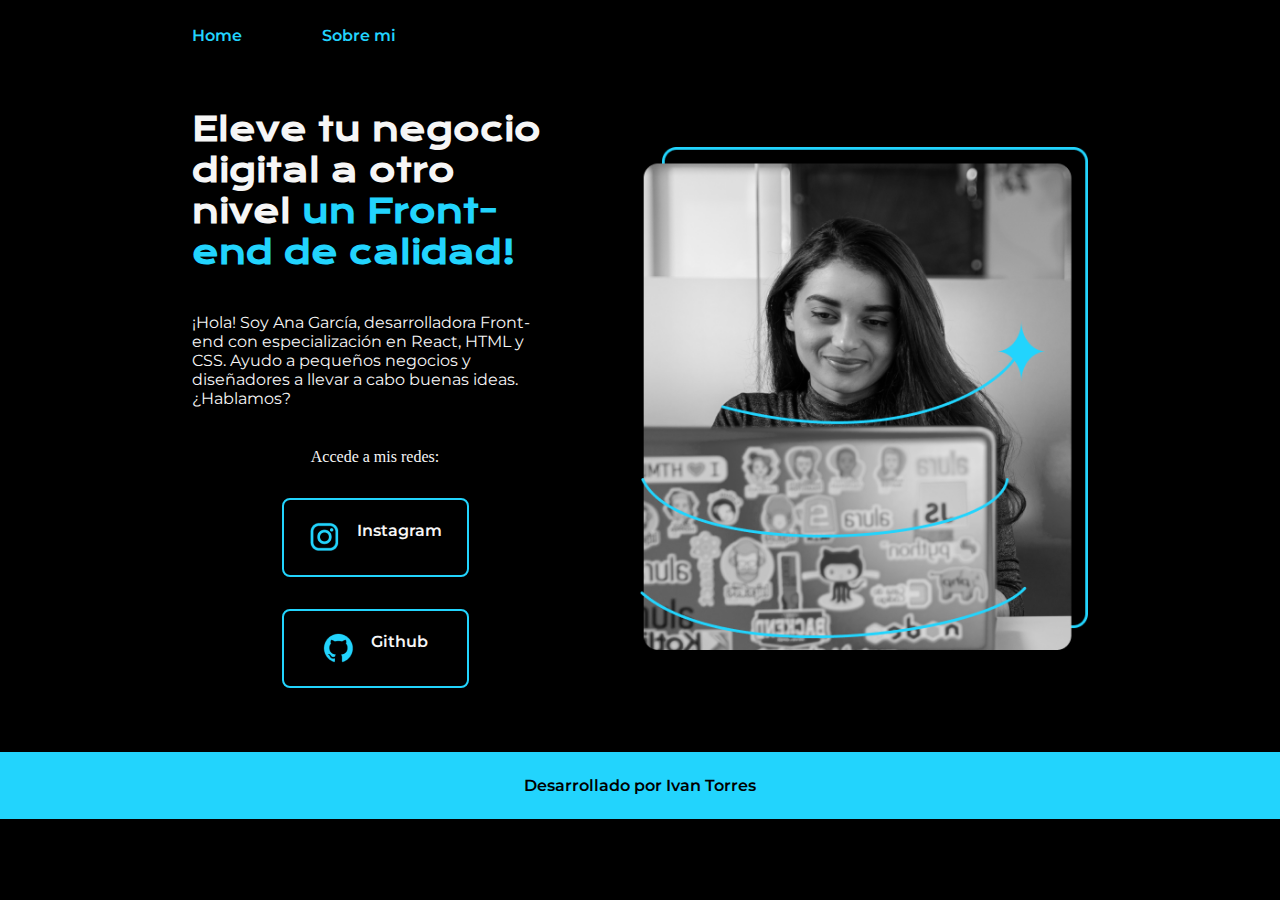
<file: index.html>
<!DOCTYPE html>
<html lang="es-co">
<head>
    <meta charset="UTF-8">
    <meta name="viewport" content="width=device-width, initial-scale=1.0">
    <title>Portafolio</title>
    <link rel="stylesheet" href="./styles.css/style.css">
</head>
<body>
    <header class="header">
        <nav class="header__menu">            
            <a class="header__menu__link" href="index.html">Home</a>
            <a class="header__menu__link" href="about.html">Sobre mi</a>
        </nav>
    </header>
    <main class="presentacion">
        <section class="presentacion-contenido">
            <h1 class="presentacion-contenido-titulo">Eleve tu negocio digital a otro nivel
                 <strong class="titulo-amarillo">un Front-end de calidad!
                 </strong></h1>
                 <p class="presentacion-contenido-texto">¡Hola! Soy Ana García, desarrolladora Front-end con especialización en React, HTML y CSS. Ayudo a pequeños negocios 
                  y diseñadores a llevar a cabo buenas ideas. ¿Hablamos?
                 </p> 
                <div class="presentacion__enlaces">
                    <h2 class="presentacion__enlaces__subtitulos">Accede a mis redes:</h2>    
                    <a class="presentacion__enlaces__link" href="https://www.instagram.com/" class="Link-instagram">
                        <img src="./assets/instagram.png"> 
                        Instagram</a>
                    <a class="presentacion__enlaces__link" href="https://github.com/">
                        <img src="./assets/github.png">
                        Github</a>
                </div>
        </section>  
            <img class="presentacion__imagen" src="./assets/Imagem.png" alt="Foto de ana garcia"> <!-- esto es un comentario -->
    </main>
    
    <footer class="footer">
        <p>Desarrollado por Ivan Torres</p>
    </footer>
</body>
</html>
</file>
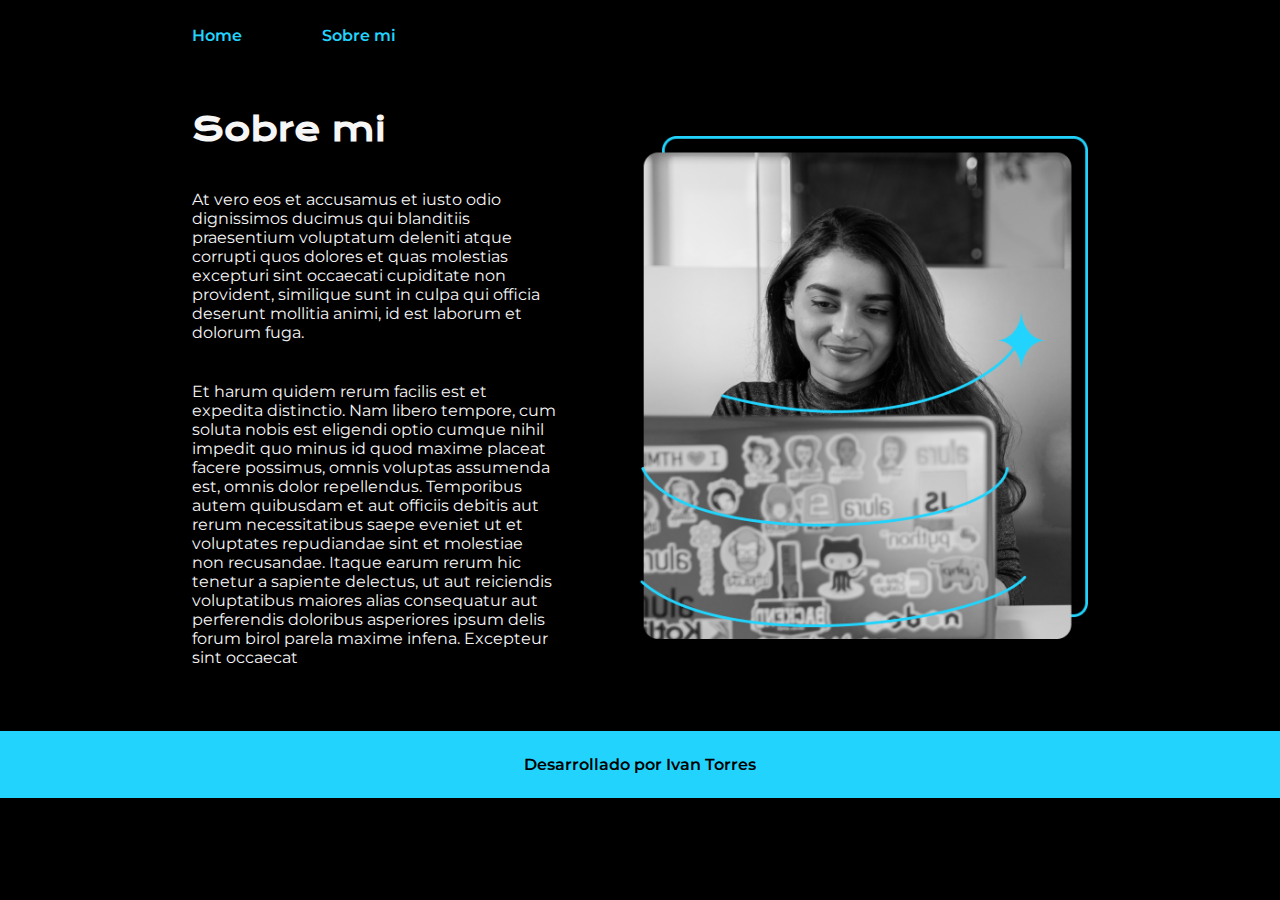
<file: about.html>
<!DOCTYPE html>
<html lang="es-co">
<head>
    <meta charset="UTF-8">
    <meta name="viewport" content="width=device-width, initial-scale=1.0">
    <title>Sobre mi</title>
    <link rel="stylesheet" href="./styles.css/style.css">
</head>
<body>
    <header class="header">
        <nav class="header__menu">
            
            <a class="header__menu__link" href="index.html">Home</a>
            <a class="header__menu__link" href="about.html">Sobre mi</a>

        </nav>

    </header>
    <main class="presentacion">
   
    <section class="presentacion-contenido">
        <h1 class="presentacion-contenido-titulo">Sobre mi</h1>
        <p class="presentacion-contenido-texto"> At vero eos et accusamus et iusto odio dignissimos ducimus qui blanditiis praesentium voluptatum deleniti atque corrupti quos dolores et quas molestias excepturi sint occaecati cupiditate non provident, similique sunt in culpa qui officia deserunt mollitia animi, id est laborum et dolorum fuga.</p>
        <p class="presentacion-contenido-texto"> Et harum quidem rerum facilis est et expedita distinctio. Nam libero tempore, cum soluta nobis est eligendi optio cumque nihil impedit quo minus id quod maxime placeat facere possimus, omnis voluptas assumenda est, omnis dolor repellendus. Temporibus autem quibusdam et aut officiis debitis aut rerum necessitatibus saepe eveniet ut et voluptates repudiandae sint et molestiae non recusandae. Itaque earum rerum hic tenetur a sapiente delectus, ut aut reiciendis voluptatibus maiores alias consequatur aut perferendis doloribus asperiores ipsum delis forum birol parela maxime infena. Excepteur sint occaecat </p>
    </section>
    <img class="presentacion__imagen" src="./assets/Imagem.png" alt="Foto de ana garcia"> <!-- esto es un comentario -->
</main>
<footer class="footer">
    <p>Desarrollado por Ivan Torres</p>
</footer>
</body>
</html>
</file>
<file: styles.css/style.css>
@import url('https://fonts.googleapis.com/css2?family=Krona+One&family=Montserrat:ital,wght@0,100..900;1,100..900&display=swap');

:root{
    --color-primario: #000000;
    --color-secundario: #f6f6f6;
    --color-terciario: #22d4fd;
    --color-hover: #272727;

    --fuente-montserrat:"Montserrat", sans-serif;
    --fuente-krona: "Krona One", sans-serif;
    --fuente-arial: Arial, Helvetica, sans-serif;
    }

* {
    padding: 0;
    margin: 0;
}

body {    
    box-sizing: border-box;
    background-color: var(--color-primario);
    color: var(--color-secundario);
}
.header{
    padding: 2% 0% 0% 15%;

}
.header__menu{
    display: flex;
    gap: 80px
}
.header__menu__link{
    font-family: var(--fuente-montserrat);
    font-size: 1.5 rem;
    font-weight: 600;
    color: var(--color-terciario);
    text-decoration: none;
}
.Link-instagram {
    color: var(--color-secundario);
    font-family: var(--fuente-arial);
}

.presentacion {
    padding: 5% 15%;
    display: flex;
    align-items: center;
    justify-content: space-between;
    gap: 82px;
    
}
.presentacion-contenido {
    width: 50%;
    display: flex;
    flex-direction: column;
    gap: 40px;
}
.presentacion-contenido-titulo {
    font-size: 2.22 rem;
    font-family: var(--fuente-krona);
    
}
.titulo-amarillo {
    color: var(--color-terciario);
}

.presentacion-contenido-texto {
    font-size: 1.5 rem;
    font-family: var(--fuente-montserrat);

}
.presentacion__enlaces {
    display: flex;
    justify-content: space-between;
    flex-direction: column;
    align-items: center;
    gap: 32px;
}

.presentacion__enlaces__subtitulos{
    font-size: var(--fuente-krona);
    font-size: 1.5 rem;
    font-weight: 400;
}

.presentacion__enlaces__link{
    width: 50%;    
    text-align: center;
    padding: 21.5px 0;
    border-radius: 8px;
    font-family: var(--fuente-montserrat);
    font-size: 1.5 rem;
    font-weight: 600;
    text-decoration: none;
    color: var(--color-secundario);
    border: 2px solid var(--color-terciario);
    gap: 16px;
    display: flex;
    justify-content: center;
    }

    .presentacion__enlaces__link:hover{
        background-color: var(--color-hover);
    }

    .presentacion__imagen{
        width: 50%;

    }

    .footer{
        background-color: var(--color-terciario);
        padding: 24px;
        font-family: var(--fuente-montserrat);
        font-size: 1.5 rem;
        font-weight: 600;
        text-align: center;
        color: var(--color-primario);
        
    }

    @media (max-width: 1050px){
        
        .header{
            padding: 10%;
        }
        .header__menu{
            justify-content: center;
        }
        
        .presentacion{
            flex-direction: column-reverse;
            padding: 5%;    
        }
        .presentacion-contenido{
            width: auto;

        }

    }
</file>
